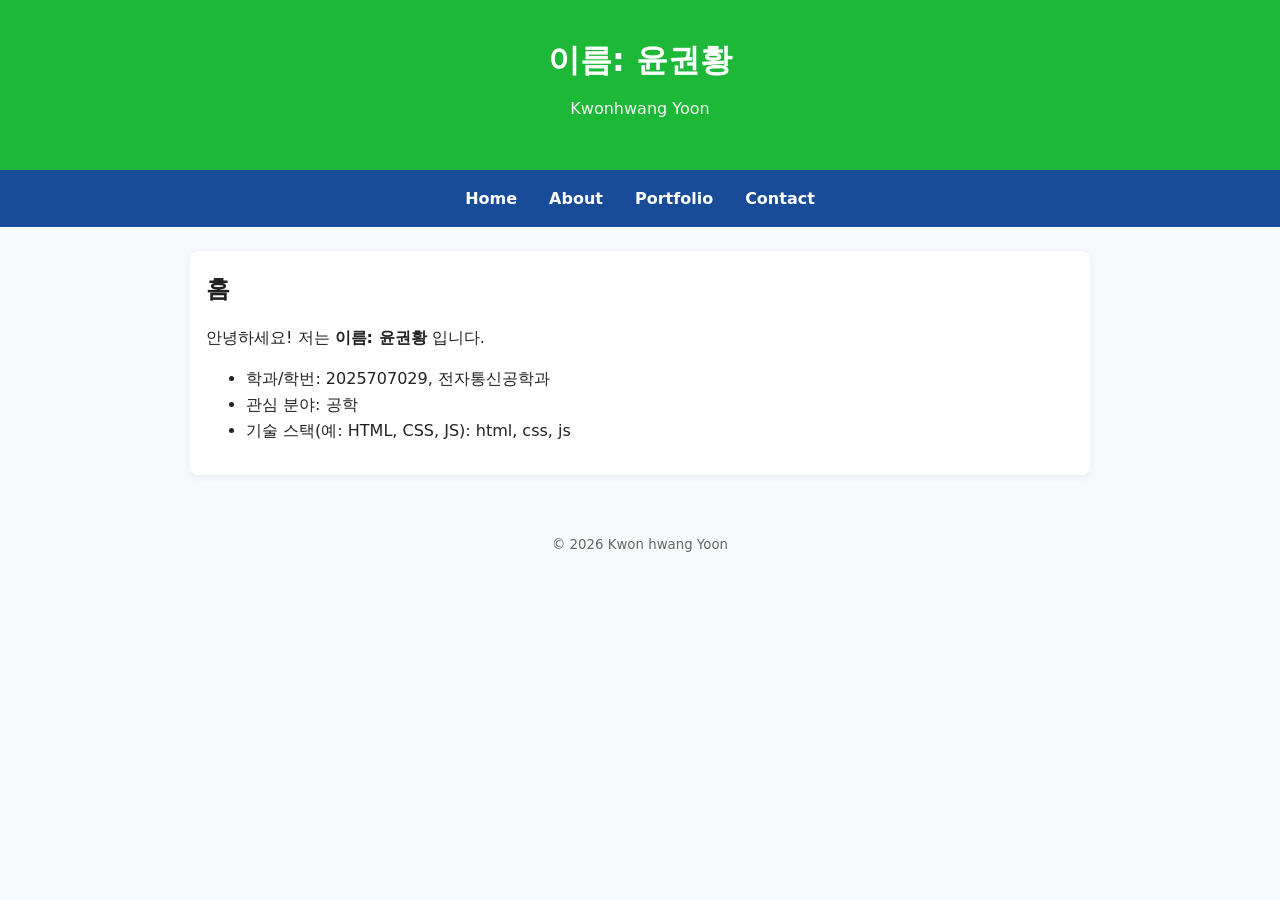
<file: index.html>
<!DOCTYPE html>
<html lang="ko">
<head>
  <meta charset="UTF-8" />
  <meta name="viewport" content="width=device-width, initial-scale=1.0"/>
  <title>인터넷활용 실습 템플릿</title>
  <link rel="stylesheet" href="style.css">
</head>
<body>
<header>
  <h1>이름: 윤권황</h1>
  <p class="subtitle">Kwonhwang Yoon</p>
</header>
<nav>
  <a href="index.html">Home</a>
  <a href="about.html">About</a>
  <a href="portfolio.html">Portfolio</a>
  <a href="contact.html">Contact</a>
</nav>
<main class="container">
<section>
  <h2>홈</h2>
  <p>안녕하세요! 저는 <strong>이름: 윤권황</strong> 입니다.</p>
  <ul>
    <li>학과/학번: 2025707029, 전자통신공학과</li>
    <li>관심 분야: 공학</li>
    <li>기술 스택(예: HTML, CSS, JS): html, css, js</li>
  </ul>
</section>
</main>
<footer>
  <small>&copy; <span id="year"></span>  Kwon hwang Yoon</small>
</footer>
<script src="script.js"></script>
</body>
</html>
</file>
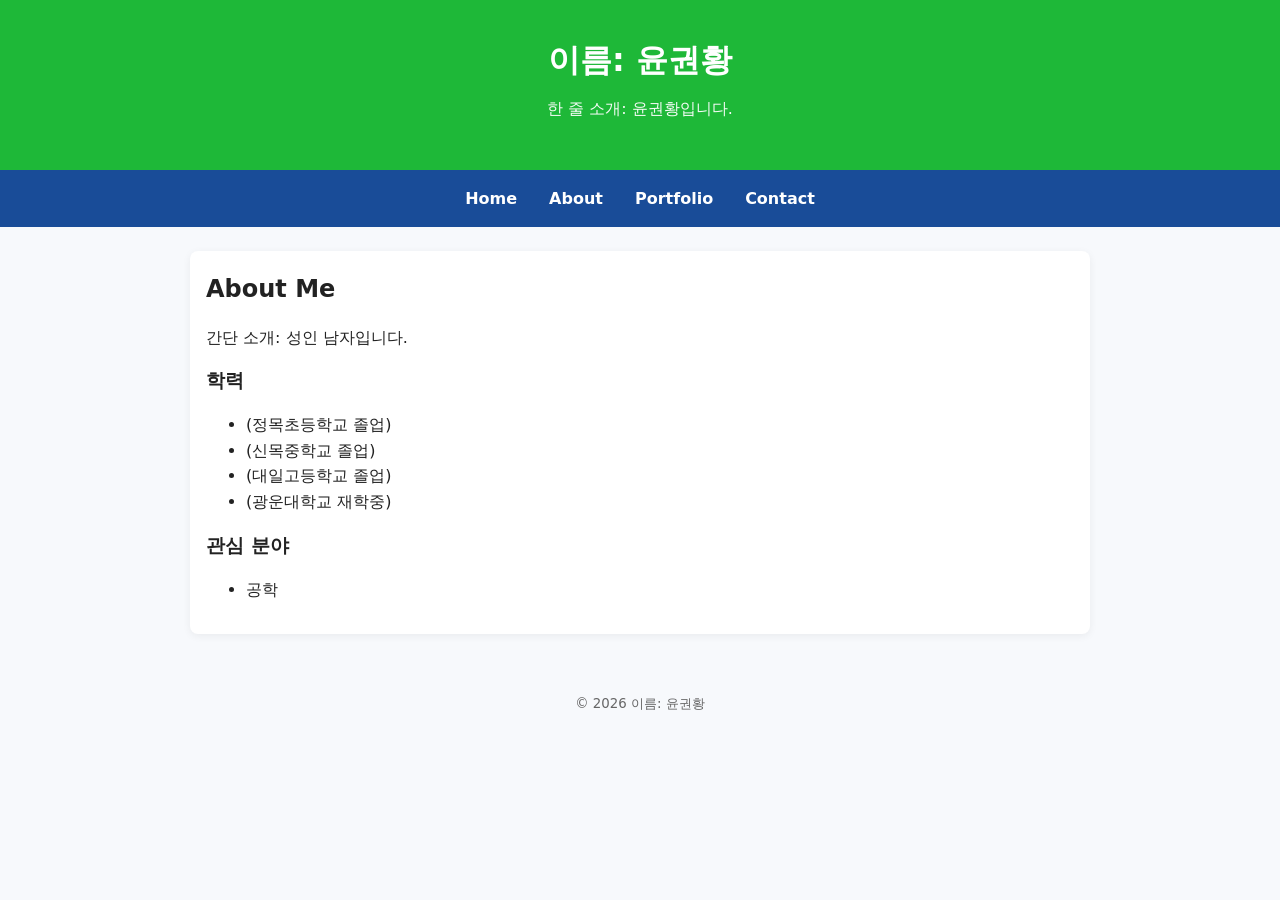
<file: about.html>
<!DOCTYPE html>
<html lang="ko">
<head>
  <meta charset="UTF-8" />
  <meta name="viewport" content="width=device-width, initial-scale=1.0"/>
  <title>인터넷활용 실습 템플릿</title>
  <link rel="stylesheet" href="style.css">
</head>
<body>
<header>
  <h1>이름: 윤권황</h1>
  <p class="subtitle">한 줄 소개: 윤권황입니다.</p>
</header>
<nav>
  <a href="index.html">Home</a>
  <a href="about.html">About</a>
  <a href="portfolio.html">Portfolio</a>
  <a href="contact.html">Contact</a>
</nav>
<main class="container">
<section>
  <h2>About Me</h2>
  <p>간단 소개: 성인 남자입니다.</p>
  <h3>학력</h3>
  <ul>
    <li>(정목초등학교 졸업)</li>
    <li>(신목중학교 졸업)</li>
    <li>(대일고등학교 졸업)</li>
    <li>(광운대학교 재학중)</li>
  </ul>
  <h3>관심 분야</h3>
  <ul>
    <li>공학</li>
  </ul>
</section>
</main>
<footer>
  <small>&copy; <span id="year"></span> 이름: 윤권황</small>
</footer>
<script src="script.js"></script>
</body>
</html>
</file>
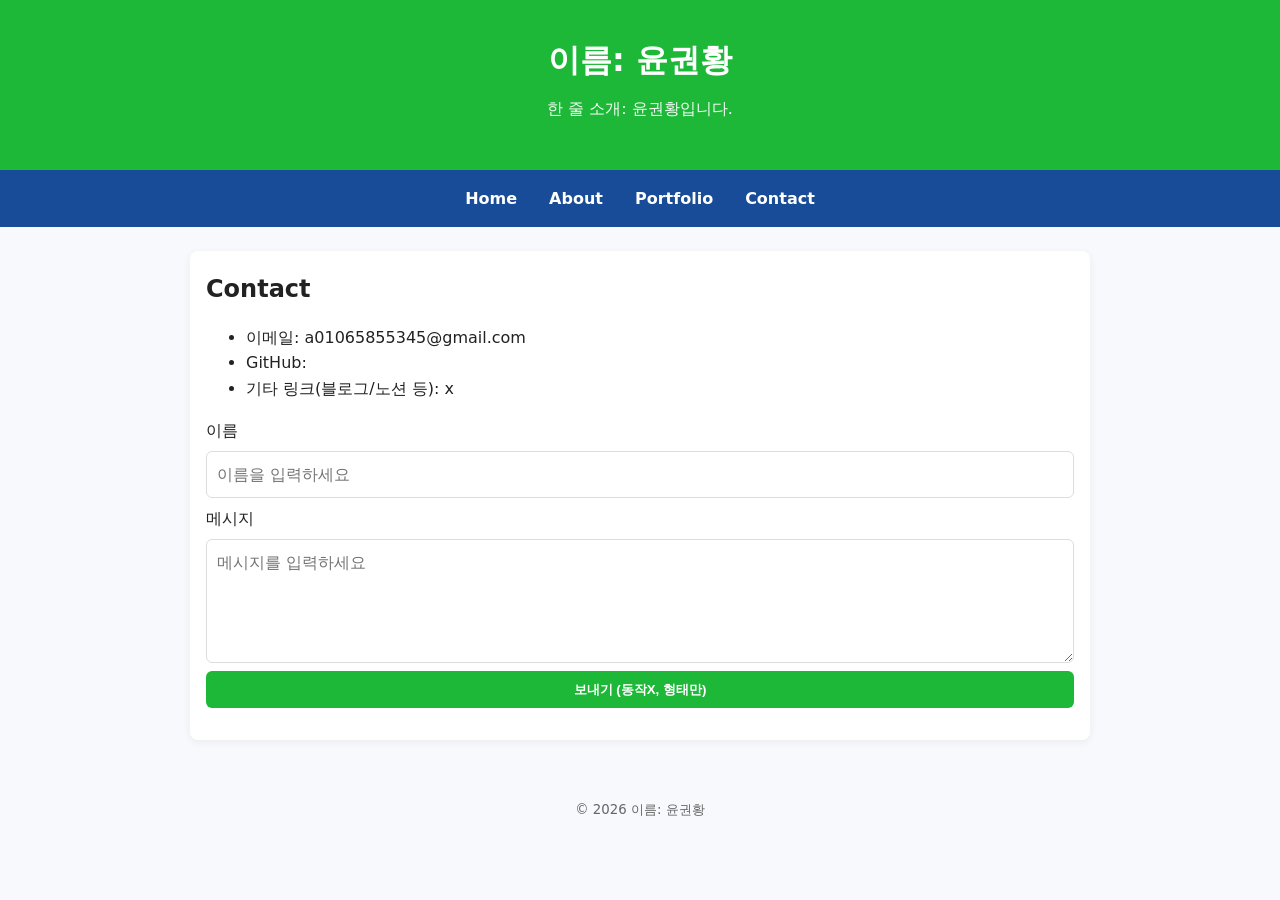
<file: contact.html>
<!DOCTYPE html>
<html lang="ko">
<head>
  <meta charset="UTF-8" />
  <meta name="viewport" content="width=device-width, initial-scale=1.0"/>
  <title>인터넷활용 실습 템플릿</title>
  <link rel="stylesheet" href="style.css">
</head>
<body>
<header>
  <h1>이름: 윤권황</h1>
  <p class="subtitle">한 줄 소개: 윤권황입니다.</p>
</header>
<nav>
  <a href="index.html">Home</a>
  <a href="about.html">About</a>
  <a href="portfolio.html">Portfolio</a>
  <a href="contact.html">Contact</a>
</nav>
<main class="container">
<section>
  <h2>Contact</h2>
  <ul>
    <li>이메일: a01065855345@gmail.com</li>
    <li>GitHub: </li>
    <li>기타 링크(블로그/노션 등): x</li>
  </ul>
  <!-- 아래는 정말 기본 예시 폼입니다. JS 없이도 동작하지 않아도 되며, 형태만 제공합니다. -->
  <form class="contact-form" onsubmit="return false;">
    <label>이름</label>
    <input type="text" placeholder="이름을 입력하세요">
    <label>메시지</label>
    <textarea rows="4" placeholder="메시지를 입력하세요"></textarea>
    <button type="submit">보내기 (동작X, 형태만)</button>
  </form>
</section>
</main>
<footer>
  <small>&copy; <span id="year"></span> 이름: 윤권황</small>
</footer>
<script src="script.js"></script>
</body>
</html>
</file>
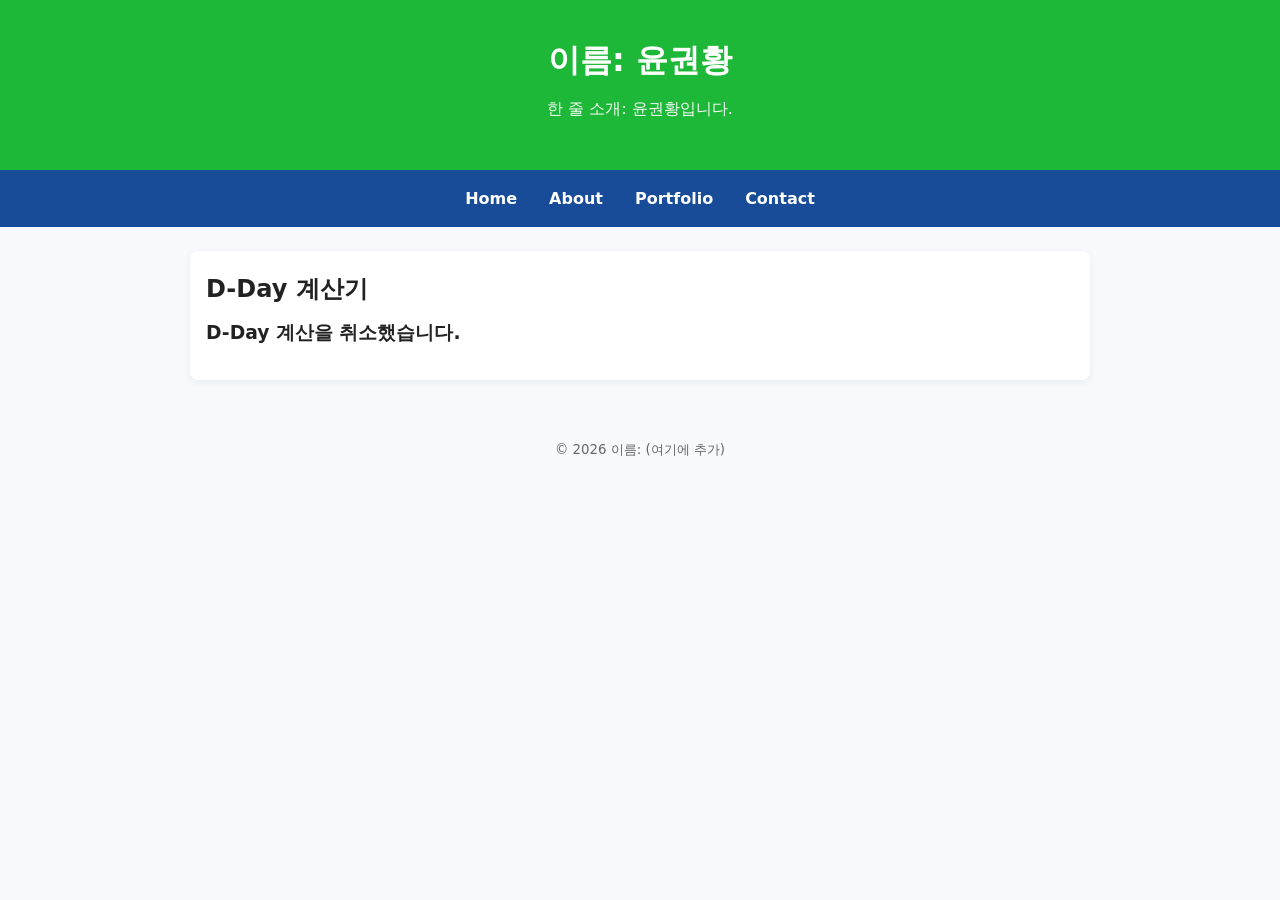
<file: dday.html>
<!DOCTYPE html>
<html lang="ko">

<head>
  <meta charset="UTF-8" />
  <meta name="viewport" content="width=device-width, initial-scale=1.0" />
  <title>D-Day 계산기</title>
  <link rel="stylesheet" href="style.css">
</head>

<body>
  <header>
    <h1>이름: 윤권황</h1>
    <p class="subtitle">한 줄 소개: 윤권황입니다.</p>
  </header>
  <nav>
    <a href="index.html">Home</a>
    <a href="about.html">About</a>
    <a href="portfolio.html">Portfolio</a>
    <a href="contact.html">Contact</a>
  </nav>
  <main class="container">
    <section>
      <h2>D-Day 계산기</h2>
      <script>
        let now = new Date();
        let year = prompt("목표 연도를 입력하세요 (예: 2026)", "2026");
        let month = prompt("목표 월을 입력하세요 (1~12)", "01");
        let day = prompt("목표 일을 입력하세요 (1~31)", "01");
        if (!year || !month || !day) {
          document.write("<h3>D-Day 계산을 취소했습니다.</h3>");
        } else {
          let targetDate = new Date(year, month - 1, day);
          let diffMs = targetDate.getTime() - now.getTime();
          let diffDay = Math.ceil(diffMs / (1000 * 60 * 60 * 24));
          document.write("<h3>목표 날짜: " + targetDate.toLocaleString() + "</h3>");
          if (diffDay === 0) {
            document.write("<h3> D-Day 입니다!</h3>");
          } else if (diffDay > 0) {
            document.write("<h3> D-" + diffDay + "일 남았습니다.</h3>");
          } else {
            document.write("<h3> D+" + Math.abs(diffDay) + "일 지났습니다.</h3>");
          }
          document.write("<hr>");
          document.write("<p>오늘 날짜: " + now.toLocaleString() + "</p>");
          document.write("<p><i>새로고침(F5)을 눌러 다시 계산할 수 있습니다.</i></p>");
        }
      </script>
    </section>
  </main>
  <footer>
    <small>&copy; <span id="year"></span> 이름: (여기에 추가)</small>
  </footer>
  <script src="script.js"></script>
</body>

</html>
</file>
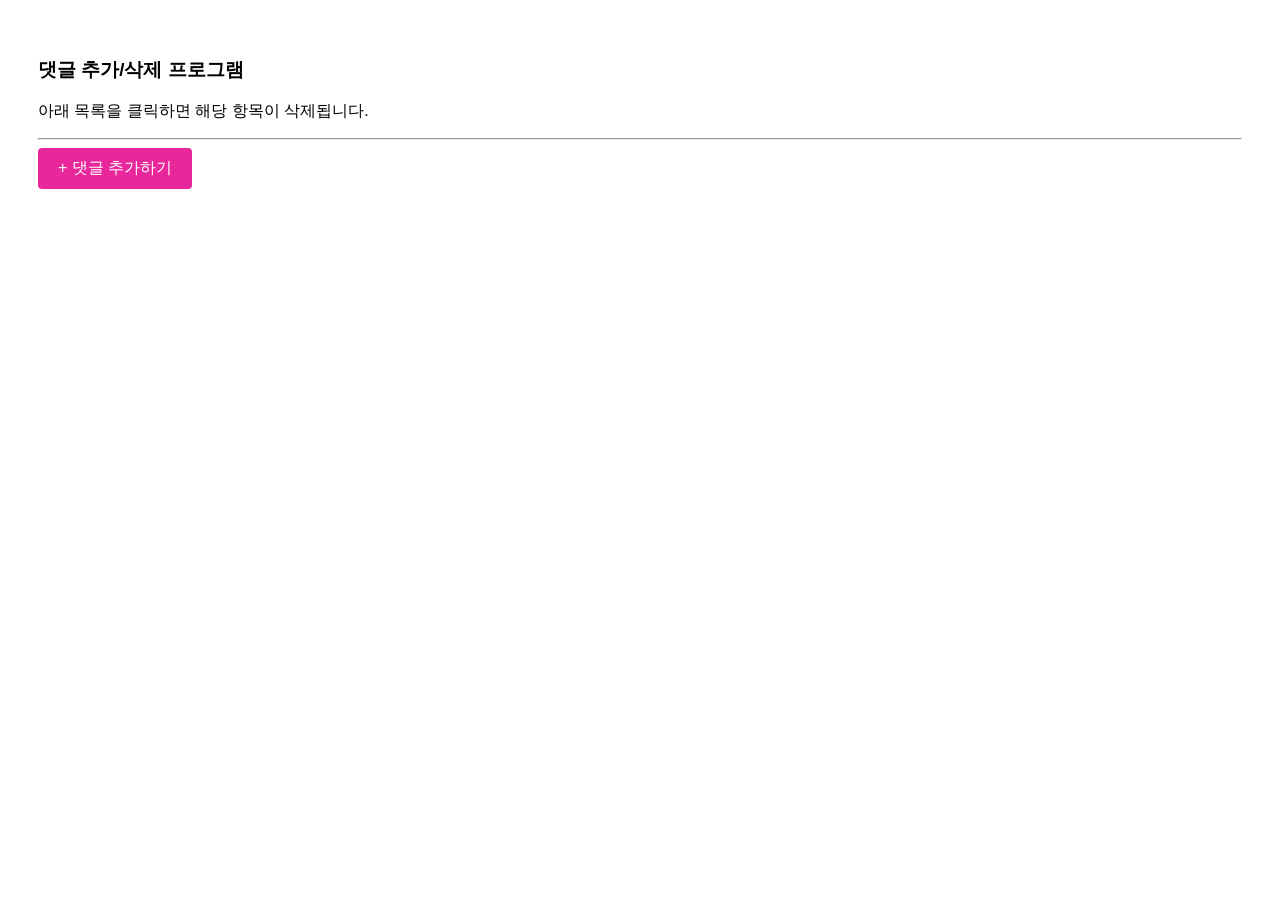
<file: dom_list.html>
<!DOCTYPE html>
<html lang="ko">
<head>
    <meta charset="UTF-8">
    <meta name="viewport" content="width=device-width, initial-scale=1.0">
    <title>댓글 추가/삭제</title>
    <style>
        body {
            font-family: 'Noto Sans KR', sans-serif;
            padding: 30px;
        }
        ul {
            list-style-type: none; 
            padding: 0;
        }
        li {
            background-color: #f1f1f1;
            margin: 5px 0;
            padding: 10px;
            border-bottom: 1px solid #ccc;
            cursor: pointer; 
        }
        li:hover {
            background-color: #ffdddd; 
        }
        li:hover::after {
            content: " (클릭하여 삭제)";
            color: red;
            font-size: 0.8em;
            font-weight: bold;
        }
        button {
            padding: 10px 20px;
            font-size: 16px;
            background-color: #e7279a;
            color: white;
            border: none;
            border-radius: 4px;
            cursor: pointer;
        }
    </style>
    <script>
        function addComment() {
            var inputStr = prompt("추가할 댓글 내용을 입력하세요:", "종강 마렵습니다. 진짜");

            if (inputStr == null || inputStr.trim() == "") {
                return; 
            }

            var parent = document.getElementById("commentList");

            var newLi = document.createElement("li");
            newLi.innerHTML = inputStr;

            newLi.onclick = function() {
                var p = this.parentElement; 
                p.removeChild(this);      
            };

          
            parent.appendChild(newLi);
        }
    </script>
</head>
<body onload="addComment()"> 

    <h3>댓글 추가/삭제 프로그램</h3>
    <p>아래 목록을 클릭하면 해당 항목이 삭제됩니다.</p>
    <hr>

    <button onclick="addComment()">+ 댓글 추가하기</button>

    <ul id="commentList">
    </ul>

</body>
</html>
</file>
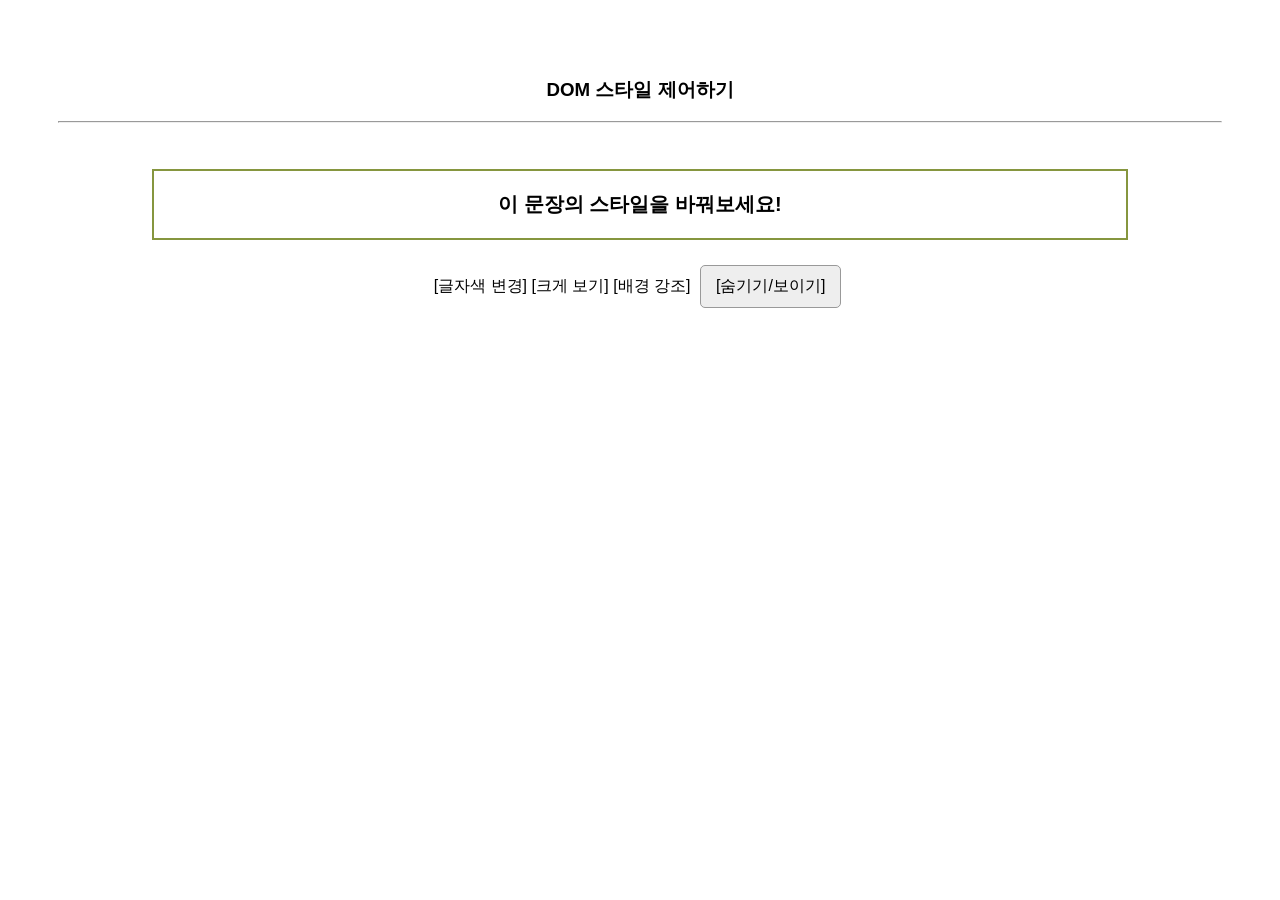
<file: dom_style.html>
<!DOCTYPE html>
<html lang="ko">
<head>
  <meta charset="UTF-8" />
  <meta name="viewport" content="width=device-width, initial-scale=1.0"/>
  <title>DOM 스타일 변환기</title>
  <style>
 body {
 font-family: 'Noto Sans KR', sans-serif;
 text-align: center;
 padding: 50px;
 }
 
 #target {
 font-size: 20px;
 font-weight: bold;
 padding: 20px;
 border: 2px solid #86963f;
 margin: 20px auto;
 width: 80%;
 transition: all 0.3s; 
 }
  button {
 padding: 10px 15px;
 font-size: 16px;
 margin: 5px;
 cursor: pointer;
 background-color: #eee;
 border: 1px solid #999;
 border-radius: 5px;
 }
 button:hover {
 background-color: #ddd;
 }
  </style>
  <script>
    function changeColor() {
var obj = document.getElementById("target");
            obj.style.color = "blue";
    }
    function changeSize() {
        var obj = document.getElementById("target");
        obj.style.fontSize = "32px";
    }
    function changeBackground() {
         var obj = document.getElementById("target");
         obj.style.backgroundColor = "yellow";
    }
    function toggleVisibility() {
 var obj = document.getElementById("target");
 
 if(obj.style.display == "none") {
 obj.style.display = "block";
 } else {
 obj.style.display = "none";
 }
 }
  </script>
</head>
<body>
    <h3>DOM 스타일 제어하기</h3>
    <hr>
    <br>
<p id="target">이 문장의 스타일을 바꿔보세요!</p>
<botton onclick="changeColor()">[글자색 변경] </botton>
<botton onclick="changeSize()">[크게 보기] </botton>
<botton onclick="changeBackground()">[배경 강조] </botton>
 <button onclick="toggleVisibility()">[숨기기/보이기]</button>
</body>
</html>
</file>
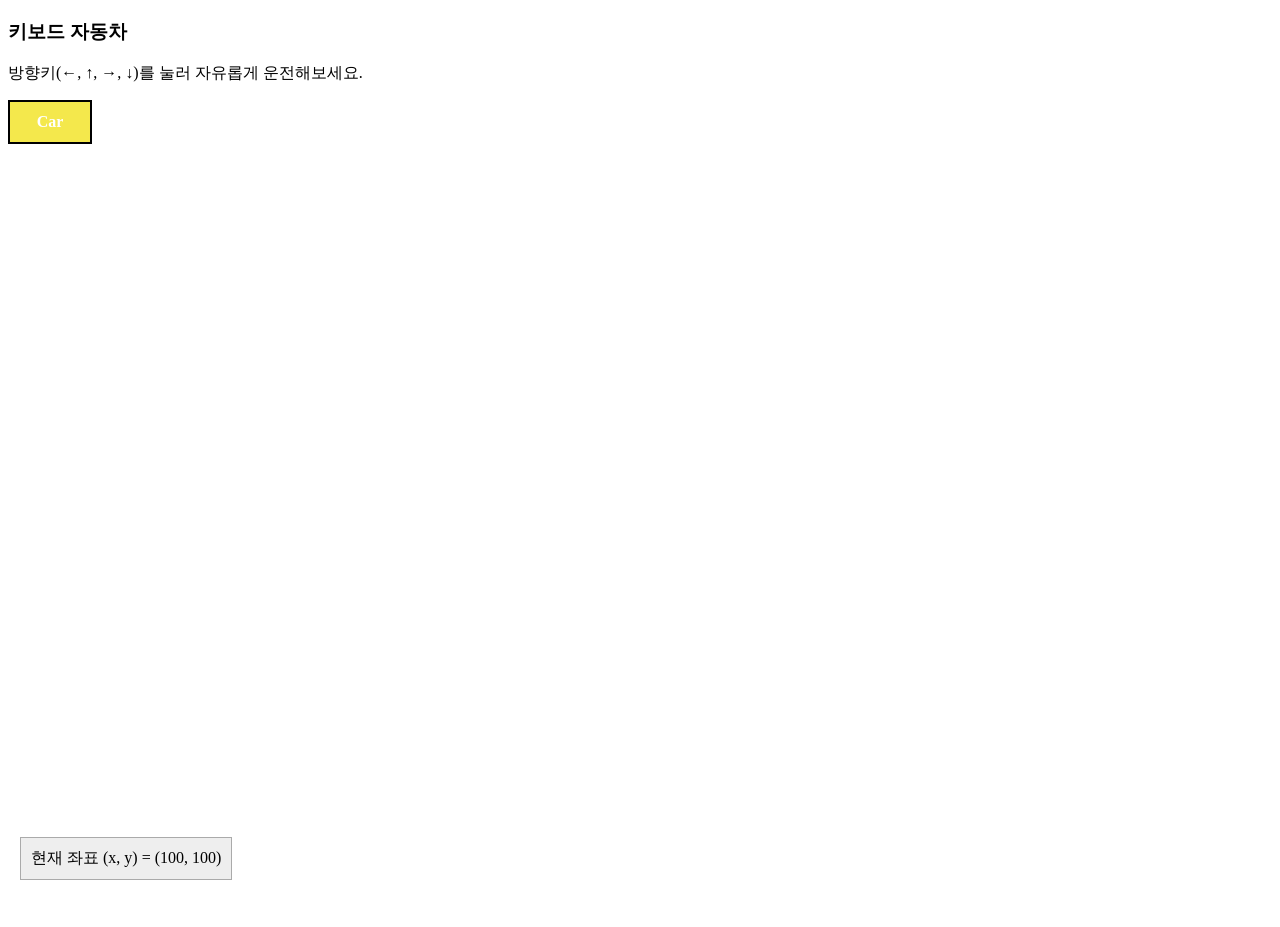
<file: event_car.html>
<!DOCTYPE html>
<html lang="ko">

<head>
    <meta charset="UTF-8">
    <title>키보드 자동차</title>
    <style>
        body {
            height: 100vh;

            overflow: hidden;
        }

        #car {
            position: absolute;

            top: 100px;
            width: 80px;
            height: 40px;
            background-color: rgb(244, 232, 76);
            border: 2px solid black;
            color: white;
            font-weight: bold;
            text-align: center;
            line-height: 40px;
        }

        #info {
            position: fixed;
            bottom: 20px;
            left: 20px;
            padding: 10px;
            background: #eee;
            border: 1px solid #aaa;
        }
    </style>
    <script>
        var x = 100;
        var y = 100;
        var step = 10;

        window.onload = function () {
            var car = document.getElementById("car");
            var info = document.getElementById("info");

            document.onkeydown = function (e) {

                switch (e.keyCode) {
                    case 37:
                        x -= step;
                        break;
                    case 38:
                        y -= step;
                        break;
                    case 39:
                        x += step;
                        break;
                    case 40:
                        y += step;
                        break;
                }


                car.style.left = x + "px";
                car.style.top = y + "px";


                info.innerHTML = "현재 좌표 (x, y) = (" + x + ", " + y + ")";
            }
        }
    </script>
</head>

<body>
    <h3>키보드 자동차</h3>
    <p>방향키(←, ↑, →, ↓)를 눌러 자유롭게 운전해보세요.</p>
    <div id="car">Car</div>
    <div id="info">현재 좌표 (x, y) = (100, 100)</div>
</body>

</html>
</file>
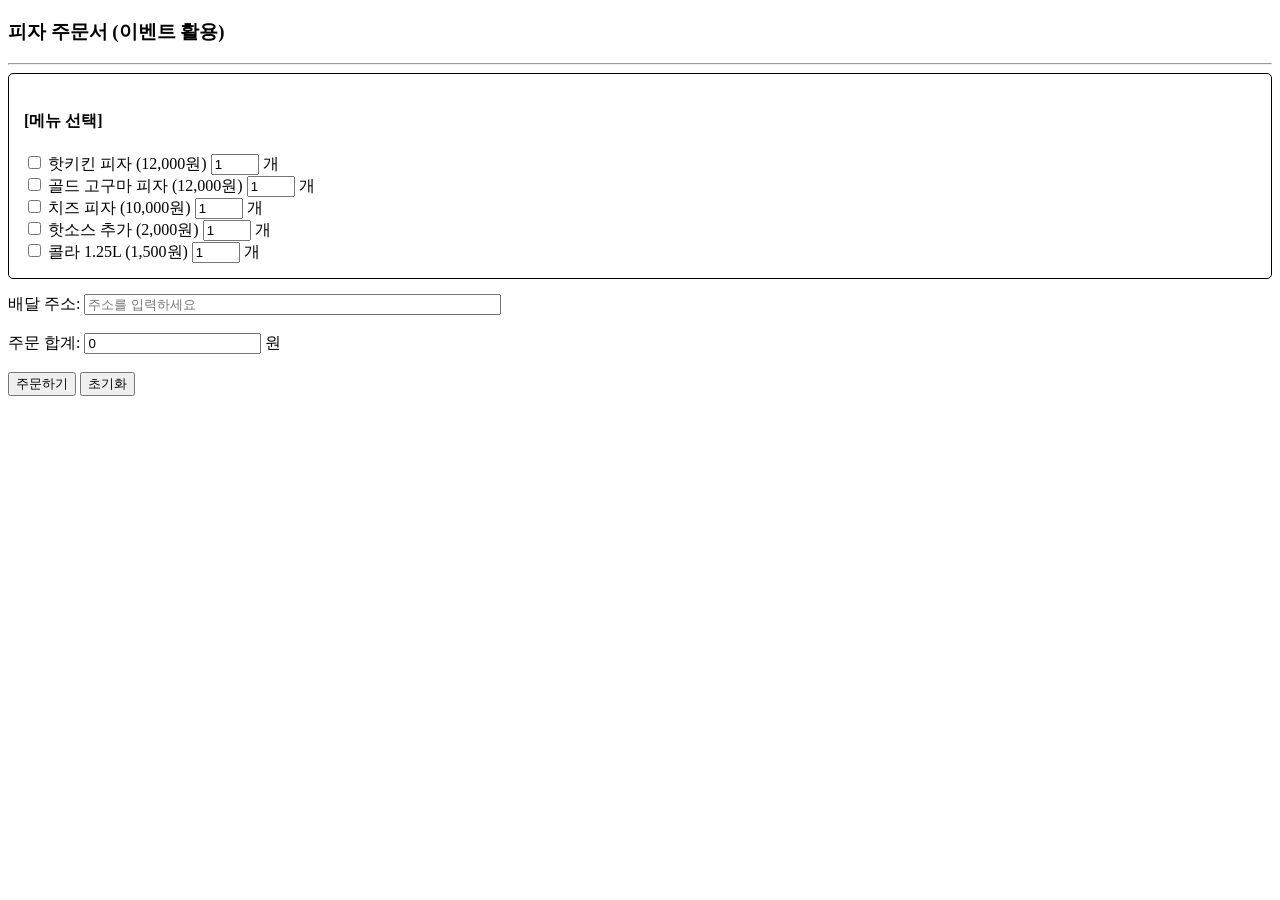
<file: event_order.html>
<!DOCTYPE html>
<html lang="ko">
<head>
    <meta charset="UTF-8">
    <title>스마트 피자 주문서</title>
    <style>
      
        #menu_box {
            border: 1px solid black;
            padding: 15px;
            margin-bottom: 15px;
            border-radius: 5px;
        }
    </style>
    <script>
     
        function recalc() {
            var total = 0; 
            var checks = document.getElementsByClassName("menu-check");
            var qtys = document.getElementsByClassName("menu-qty");

            for (var i = 0; i < checks.length; i++) {
                if (checks[i].checked) { 
                    var price = parseInt(checks[i].value);
                    var quantity = parseInt(qtys[i].value);
                    
                    if (isNaN(quantity) || quantity < 1) {
                        quantity = 1;
                    }
                    total += price * quantity;
                }
            }
            document.getElementById("total").value = total;
        }

        
        function checkAddress() {
            var addr = document.getElementById("addr");
            if (addr.value == "") {
                alert("배달 받으실 주소를 반드시 입력해주세요!");
                addr.focus();
            }
        }

        
        function validate(e) {
            var total = parseInt(document.getElementById("total").value);
            
            if (total == 0) {
                alert("상품을 적어도 하나는 선택해야 주문 가능합니다.");
                e.preventDefault(); 
                return false;
            }

            alert("주문이 완료되었습니다! (총 결제금액: " + total + "원)");
            e.preventDefault(); 
            return false; 
        }
    </script>
</head>
<body>
    <h3>피자 주문서 (이벤트 활용)</h3>
    <hr>
    
    <form action="#" onsubmit="return validate(event)">
        
        <div id="menu_box">
            <h4>[메뉴 선택]</h4>
            
            <div>
                <input type="checkbox" class="menu-check" value="15000" onchange="recalc()"> 핫키킨 피자 (12,000원)
                <input type="number" class="menu-qty" value="1" min="1" style="width: 40px;" onchange="recalc()" onkeyup="recalc()"> 개
            </div>
            <div>
                <input type="checkbox" class="menu-check" value="12000" onchange="recalc()"> 골드 고구마 피자 (12,000원)
                <input type="number" class="menu-qty" value="1" min="1" style="width: 40px;" onchange="recalc()" onkeyup="recalc()"> 개
            </div>
            <div>
                <input type="checkbox" class="menu-check" value="1500" onchange="recalc()"> 치즈 피자 (10,000원)
                <input type="number" class="menu-qty" value="1" min="1" style="width: 40px;" onchange="recalc()" onkeyup="recalc()"> 개
            </div>
            <div>
                <input type="checkbox" class="menu-check" value="2000" onchange="recalc()"> 핫소스 추가 (2,000원)
                <input type="number" class="menu-qty" value="1" min="1" style="width: 40px;" onchange="recalc()" onkeyup="recalc()"> 개
            </div>
            <div>
                <input type="checkbox" class="menu-check" value="1500" onchange="recalc()"> 콜라 1.25L (1,500원)
                <input type="number" class="menu-qty" value="1" min="1" style="width: 40px;" onchange="recalc()" onkeyup="recalc()"> 개
            </div>
        </div>

        배달 주소: <input type="text" id="addr" size="50" onblur="checkAddress()" placeholder="주소를 입력하세요">
        <br><br>

        주문 합계: <input type="text" id="total" value="0" readonly> 원
        <br><br>

        <input type="submit" value="주문하기">
        <input type="reset" value="초기화" onclick="setTimeout(recalc, 0)">
    </form>
</body>
</html>
</file>
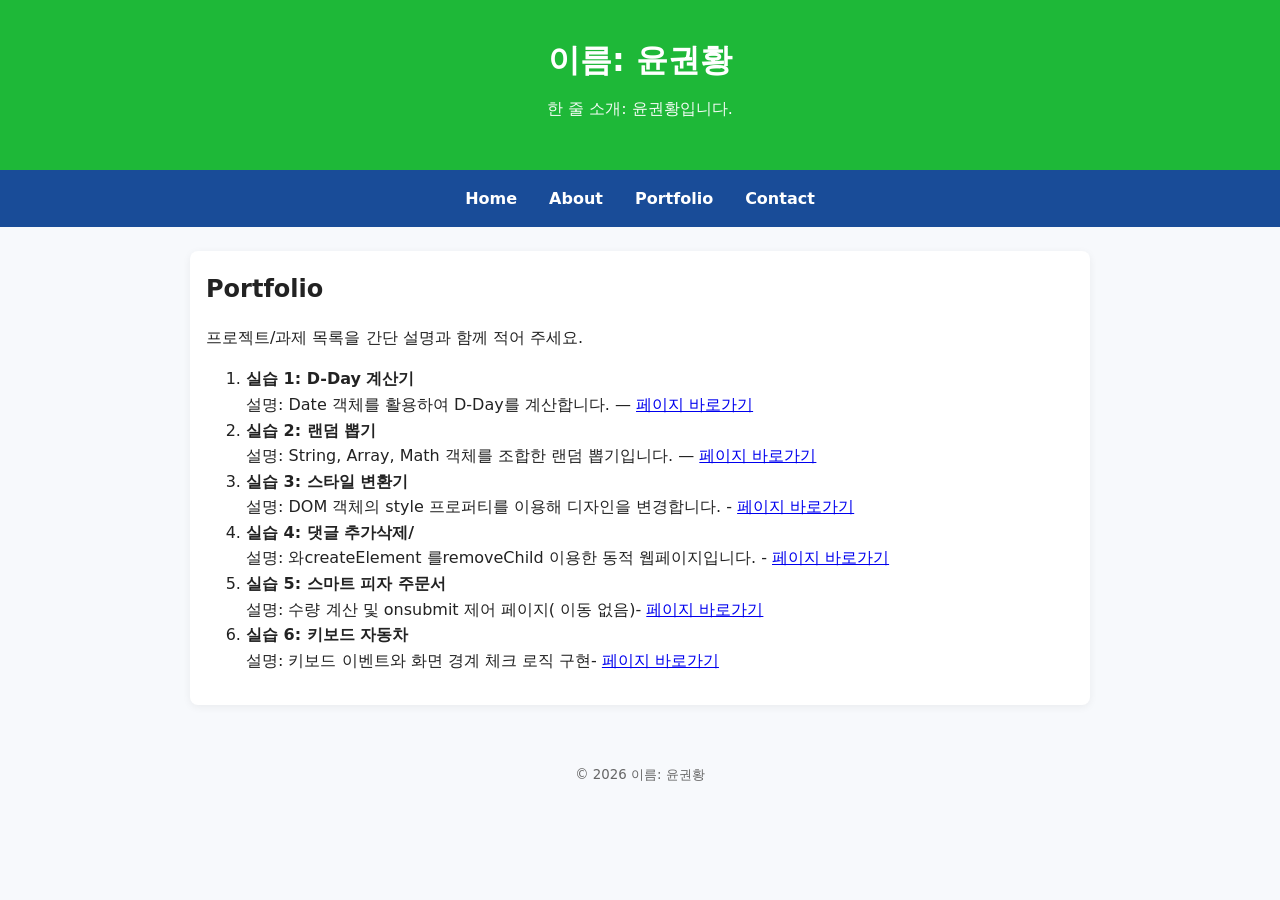
<file: portfolio.html>
<!DOCTYPE html>
<html lang="ko">
<head>
  <meta charset="UTF-8" />
  <meta name="viewport" content="width=device-width, initial-scale=1.0"/>
  <title>인터넷활용 실습 템플릿</title>
  <link rel="stylesheet" href="style.css">
</head>
<body>
<header>
  <h1>이름: 윤권황</h1>
  <p class="subtitle">한 줄 소개: 윤권황입니다.</p>
</header>
<nav>
  <a href="index.html">Home</a>
  <a href="about.html">About</a>
  <a href="portfolio.html">Portfolio</a>
  <a href="contact.html">Contact</a>
</nav>
<main class="container">
<section>
  <h2>Portfolio</h2>
  <p>프로젝트/과제 목록을 간단 설명과 함께 적어 주세요.</p>
  <ol>
      <li>
     <strong>실습 1: D-Day 계산기</strong><br>
      설명: Date 객체를 활용하여 D-Day를 계산합니다.
        — <a href="dday.html">페이지 바로가기</a>
    </li>
    <li>
      <strong>실습 2: 랜덤 뽑기</strong><br>
      설명: String, Array, Math 객체를 조합한 랜덤 뽑기입니다.
       — <a href="random.html">페이지 바로가기</a>
   </li>
  <li>
 <strong>실습 3: 스타일 변환기</strong><br>
      설명: DOM 객체의 style 프로퍼티를 이용해 디자인을 변경합니다.
      - <a href="dom_style.html">페이지 바로가기</a>
 </li>
 <li>
 <strong>실습 4: 댓글 추가삭제/</strong><br>
      설명: 와createElement 를removeChild 이용한 동적 웹페이지입니다.
      - <a href="dom_list.html">페이지 바로가기</a>
 </li>
  <li>
<strong>실습 5: 스마트 피자 주문서</strong><br>
설명: 수량 계산 및 onsubmit 제어 페이지( 이동 없음)- <a href="event_order.html">페이지 바로가기</a>
</li>
<li>
<strong>실습 6: 키보드 자동차</strong><br>
설명: 키보드 이벤트와 화면 경계 체크 로직 구현- <a href="event_car.html">페이지 바로가기</a>
</li>
  </ol>
</section>
</main>
<footer>
  <small>&copy; <span id="year"></span> 이름: 윤권황</small>
</footer>
<script src="script.js"></script>
</body>
</html>
</file>
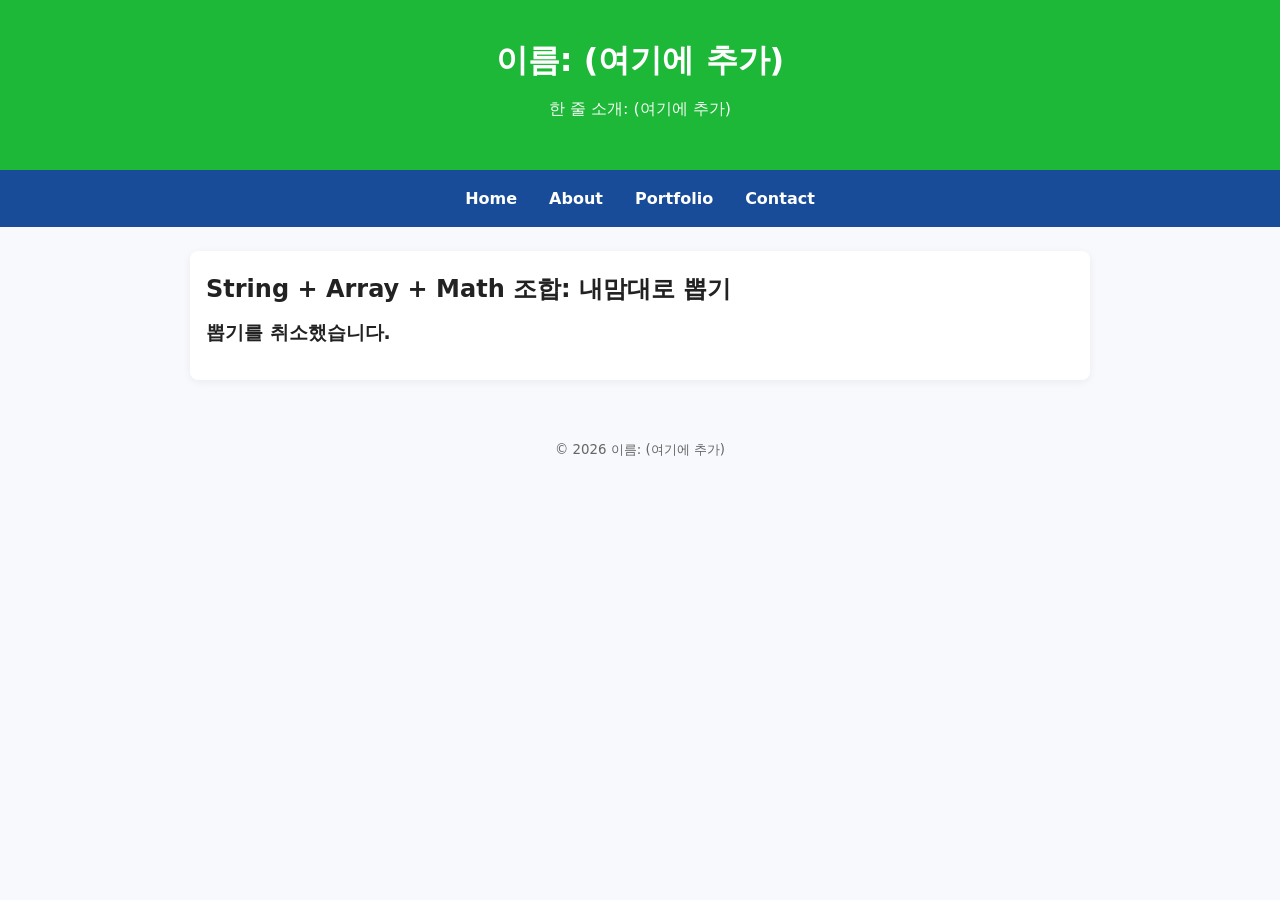
<file: random.html>
<!DOCTYPE html>
<html lang="ko">

<head>
    <meta charset="UTF-8" />
    <meta name="viewport" content="width=device-width, initial-scale=1.0" />
    <title>랜덤 뽑기</title>
    <link rel="stylesheet" href="style.css">
</head>

<body>
    <header>
        <h1>이름: (여기에 추가)</h1>
        <p class="subtitle">한 줄 소개: (여기에 추가)</p>
    </header>
    <nav>
        <a href="index.html">Home</a>
        <a href="about.html">About</a>
        <a href="portfolio.html">Portfolio</a>
        <a href="contact.html">Contact</a>
    </nav>
    <main class="container">
        <section>
            <h2>String + Array + Math 조합: 내맘대로 뽑기</h2>

            <script>
                let defaultList = "햄버거,쫄면,돈까스,뿌링클,엽떡,얼큰이국밥,주먹밥,광어,대게,랍스터,한우,수박,딸기";
                let inputString = prompt("항목을 콤마(,)로 구분하여 입력하세요", defaultList);
                if (!inputString) {
                    document.write("<h3>뽑기를 취소했습니다.</h3>");
                } else {
                    let items = inputString.split(',');
                    let index = Math.floor(Math.random() * items.length);
                    document.write("<h3>입력한 항목 (총 " + items.length + "개):</h3>");
                    document.write("<p>" + inputString + "</p>");
                    document.write("<hr>");
                    document.write("<h3> 당신의 선택은...</h3>");
                    let choice = items[index].trim();
                    document.write("<h1> " + choice + " 입니다!</h1>");
                    document.write("<p><i>새로고침(F5)을 눌러 다시 뽑을 수 있습니다.</i></p>");
                }
            </script>
        </section>
    </main>
    <footer>
        <small>&copy; <span id="year"></span> 이름: (여기에 추가)</small>
    </footer>
    <script src="script.js"></script>
</body>

</html>
</file>
<file: style.css>
/* =============================================================
   색상 테마는 "여기"에서 바꿉니다. (파랑 계열 기본)
   원하는 색상 코드로 아래 4가지만 바꿔보세요.
   ------------------------------------------------------------- */
:root {
  --primary: #1eb838;      /* 메인 포인트 색상 */
  --primary-dark: #194c98; /* 호버/진한 포인트 */
  --bg: #f7f9fc;           /* 전체 배경 색 */
  --text: #222222;         /* 본문 글자 색 */
}
/* ============================================================= */

* { box-sizing: border-box; }
body {
  margin: 0;
  font-family: system-ui, -apple-system, "Segoe UI", Roboto, "Noto Sans KR", Arial, sans-serif;
  background: var(--bg);
  color: var(--text);
  line-height: 1.6;
}

header {
  padding: 2rem 1rem;
  text-align: center;
  background: var(--primary);
  color: #ffffff;
}
header .subtitle { margin-top: .25rem; opacity: .95; }

nav {
  background: var(--primary-dark);
  display: flex;
  gap: 1rem;
  padding: .75rem 1rem;
  justify-content: center;
  flex-wrap: wrap;
}
nav a {
  color: #ffffff;
  text-decoration: none;
  font-weight: 600;
  padding: .25rem .5rem;
}
nav a:hover { text-decoration: underline; }

.container {
  max-width: 900px;
  margin: 1.5rem auto;
  padding: 1rem;
  background: #ffffff;
  border-radius: 8px;
  box-shadow: 0 2px 8px rgba(0,0,0,.06);
}

section { margin-bottom: 1rem; }
h1, h2, h3 { margin: .2rem 0 .6rem; }

.contact-form {
  display: grid;
  grid-template-columns: 1fr;
  gap: .5rem;
  margin-top: 1rem;
}
input, textarea {
  width: 100%;
  padding: .6rem;
  border: 1px solid #ddd;
  border-radius: 6px;
  font: inherit;
}
button {
  padding: .6rem .8rem;
  border: none;
  border-radius: 6px;
  background: var(--primary);
  color: #fff;
  cursor: pointer;
  font-weight: 600;
}
button:hover { background: var(--primary-dark); }

footer {
  text-align: center;
  padding: 2rem 1rem;
  color: #666;
}

@media (max-width: 600px) {
  header h1 { font-size: 1.25rem; }
  .container { margin: 1rem; padding: .75rem; }
}
</file>
